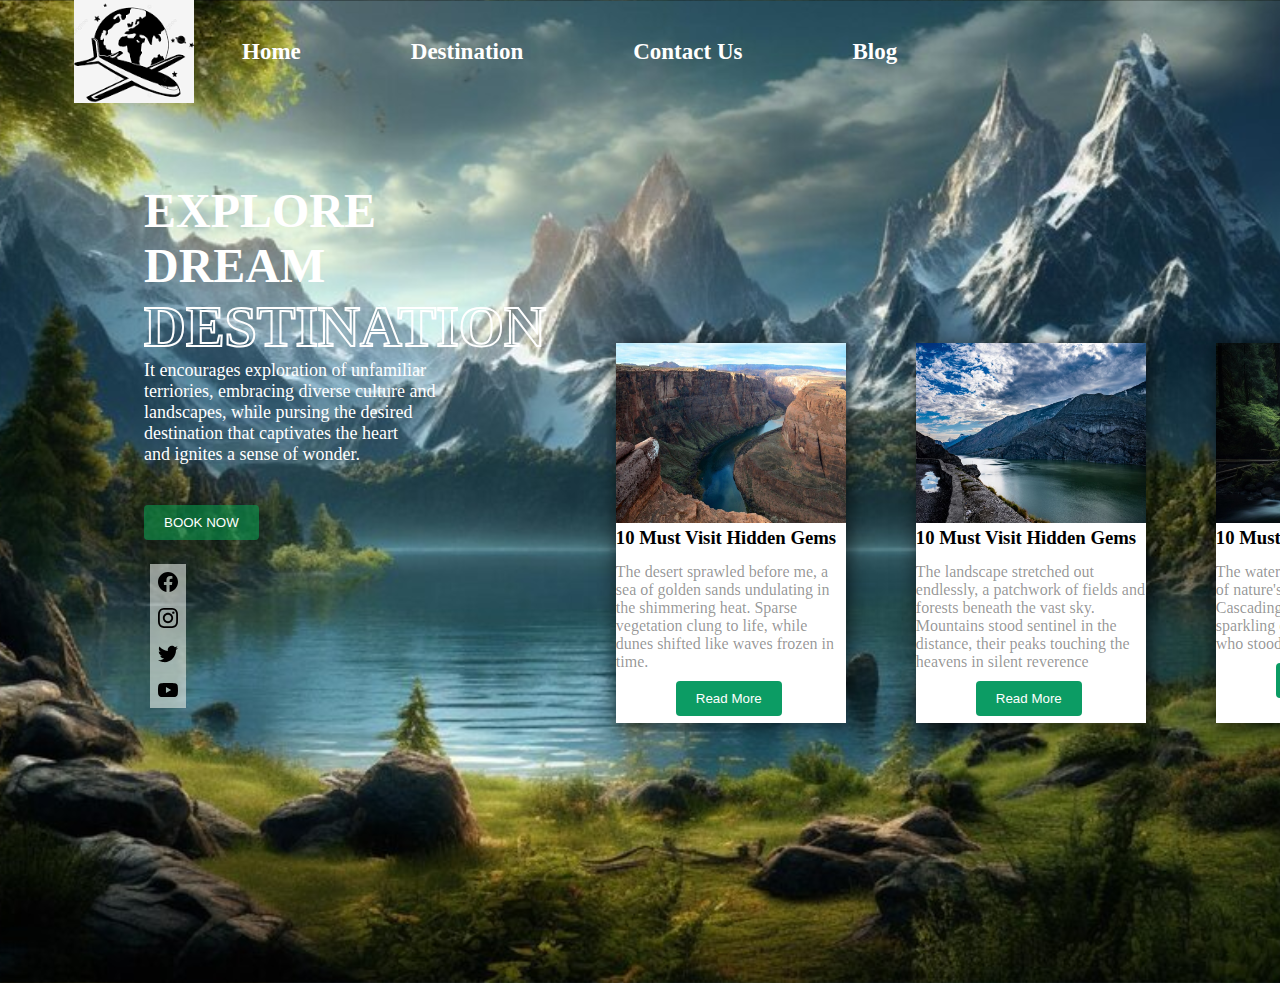
<file: dream.html/index.html>
<!DOCTYPE html>
<html lang="en">

<head>
    <meta charset="UTF-8">
    <meta name="viewport" content="width=device-width, initial-scale=1.0">
    <title>Explore dream</title>
    <link rel="stylesheet" href="style.css">
</head>

<body>
    <div class="container">
    <nav class="navbar">
        <img class="logo" src="logo.png" alt="">
        <div class="nav-tab">
            <a href="#" class="nav-link">Home</a>
            <a href="#" class="nav-link">Destination</a>
            <a href="#" class="nav-link">Contact Us</a>
            <a href="#" class="nav-link"> Blog</a>
        </div>
    </nav>
    <!-- hero section -->
    <div class="hero-section">
        <div class="hero-content">
            <h2>EXPLORE</h2>
            <h2>DREAM</h2>
            <h1>DESTINATION</h1>
            <P>It encourages exploration of unfamiliar</P>
            <P>terriories, embracing diverse culture and</P>
            <P>landscapes, while pursing the desired</P>
            <P>destination that captivates the heart </P>
            <P>and ignites a sense of wonder.</P>
            <button class="btn">BOOK NOW</button>
            <div class="icon">
                <img src="facebook.svg" alt="">
                <img src="instagram.svg" alt="">
                <img src="twitter.svg" alt="">
                <img src="youtube.svg" alt="">

            </div>
        </div>
        <div class="dream container wrapper">
            <div class="card-section">
                <div class="card">
                    <img src="desert.jpg" alt="">
                    <div class="card-body">
                        <h3>10 Must Visit Hidden Gems</h3>
                        <p>The desert sprawled before me, a sea of golden sands undulating in the shimmering heat.
                            Sparse vegetation clung to life, while dunes shifted like waves frozen in time.</p>
                        <button class="btn1">Read More</button>
                    </div>
                </div>
                <div class="card">
                    <img src="landscape.avif" alt="">
                    <div class="card-body">
                        <h3>10 Must Visit Hidden Gems</h3>
                        <p>The landscape stretched out endlessly, a patchwork of fields and forests beneath the vast
                            sky. Mountains stood sentinel in the distance, their peaks touching the heavens in silent
                            reverence</p>
                        <button class="btn1">Read More</button>
                    </div>
                </div>

                <div class="card">
                    <img src="waterfall.jpg" alt="">
                    <div class="card-body">
                        <h3>10 Must Visit Hidden Gems</h3>
                        <p>The waterfall roared, a symphony of nature's power and beauty. Cascading over rocks, it
                            formed a sparkling curtain, refreshing all who stood before its majesty.</p>
                        <button class="btn1">Read More</button>


                    
                </div>
            </div>
        </div>
    </div>
    </div>
</div>
</body>

</html>
</file>
<file: dream.html/style.css>
@import url('https://fonts.googleapis.com/css2?family=Roboto:ital,wght@0,100;0,300;0,400;0,500;0,700;0,900;1,100;1,300;1,400;1,500;1,700;1,900&display=swap');
@import url('https://fonts.googleapis.com/css2?family=Poppins:ital,wght@0,100;0,200;0,300;0,400;0,500;0,600;0,700;0,800;0,900;1,100;1,200;1,300;1,400;1,500;1,600;1,700;1,800;1,900&family=Roboto:ital,wght@0,100;0,300;0,400;0,500;0,700;0,900;1,100;1,300;1,400;1,500;1,700;1,900&display=swap');


:root{
    --primary-color:#07ad5783;
--white:#fff;
--gray-color:#2728277e;
--black-color:#191a1935;
--primary-font:  font-family: "Roboto", sans-serif;
--secondary-font:font-family: "Poppins", sans-serif;
}

*{
    padding: 0;
    margin: 0;
    box-sizing: border-box;
}
body{
    background-image: url(dream.jpg);
    align-items: center;
    background-position: center;
    background-size: cover;
    justify-content: space-between;
}
.container{
    margin: auto;
    width: 90%;
}
.wrapper{
    padding: 42px 0px;
}
.navbar{
    width: 80%;
    min-height: 80px;
    display: flex;
align-items: center;
}
.logo{
margin-left: 10px;

max-width: 120px;
}
.navbar .logo img{
    background-image:rgb(65, 92, 98) ;  
}
.navbar .nav-tab .nav-link{
    color: var(--white);
    font-size: 23px;
    font-weight: 800;
    font-family: var(--primary-font);
    text-decoration: none;
    padding: 0px 8px;
    margin: 20px 40px;
    margin-right: 50px;
        transition: all o.75s;
}
.navbar .nav-tab .nav-link:hover{
color:var(--primary-color);
  


}
.hero-section{
    width: 80%;
    min-height: 80vh;
    display: flex;
    color: var(--white-color);
    margin: 80px;
  
  
}
.hero-section .hero-content h2{
    font-size: 48px;
    font-weight: 700;
    color: var(--white);
    font-family: var(--secondary-font);
  
}
.hero-section .hero-content h1{
    font-size: 58px;
    font-weight: 600;
    -webkit-text-stroke: 2px var(--white);
    -webkit-text-fill-color: transparent;
  font-family: var(--secondary-font);
}
.hero-section .hero-content p{
    font-size: 18px;
    font-weight: 200;
    color:var(--white);
    font-family: var(--secondary-font);
}
.btn{
    padding: 10px 20px;
    margin-top: 40px;
    background-color: var(--primary-color);
    border: 2px;
    color: var(--white);
    border: 1px;
    border-radius: 4px;
        transition: all o.75s;
}
.btn:hover{
box-shadow: 8px 8px 8px #022b1583;

 }
 .hero-section .hero-content .icon{
display: grid;
      margin: 18px 0px;
      padding: 6px;
  width: 150px;
   cursor: pointer;
  top: 70%;
  left: 44%;
 
 }
 .hero-section .hero-content .icon img{
    max-width: 36px;
    padding: 8px;
    transition: all 0.5s;
    text-align: left;
background-color: rgba(241, 246, 240, 0.578);
 }
 .hero-section .hero-content .icon img:hover{
    background-color: rgba(126, 130, 125, 0.578);
 }
  /*card-section  */
  .card-section{
   width: auto;
    display: flex;
    justify-content: space-between;
   align-items: center;
  }

  .card-section .card{
    max-width: 280px;
    height: 380px;
    background-color: var(--white);
    box-shadow: 2px 2px 20px rgba(0,0,0,0.7);
      font-family: var(--secondary-font);
 margin-left: 70px;
 margin-bottom: 20px;
  }
  .card-section .card img{
    max-width: 230px;
    height: 180px;
   
  }

  .card-section .card .card-body h3{
    margin-bottom: 14px;
  }

.card-section .card .card-body p{
    color: var(--gray-color);
}
.card-section .card .card-body .btn1{
    padding: 10px 20px;
    margin-top: 10px;
    background-color: #059960f8;
    border: 2px;
    color: var(--white);
    border: 1px;
    margin-left: 60px;
    bottom: 0px;
    border-radius: 4px;
        transition: all 0.50s;
}
.card-section .card .card-body .btn1:hover{
background-color: #025133f1 ;
   


}
</file>
